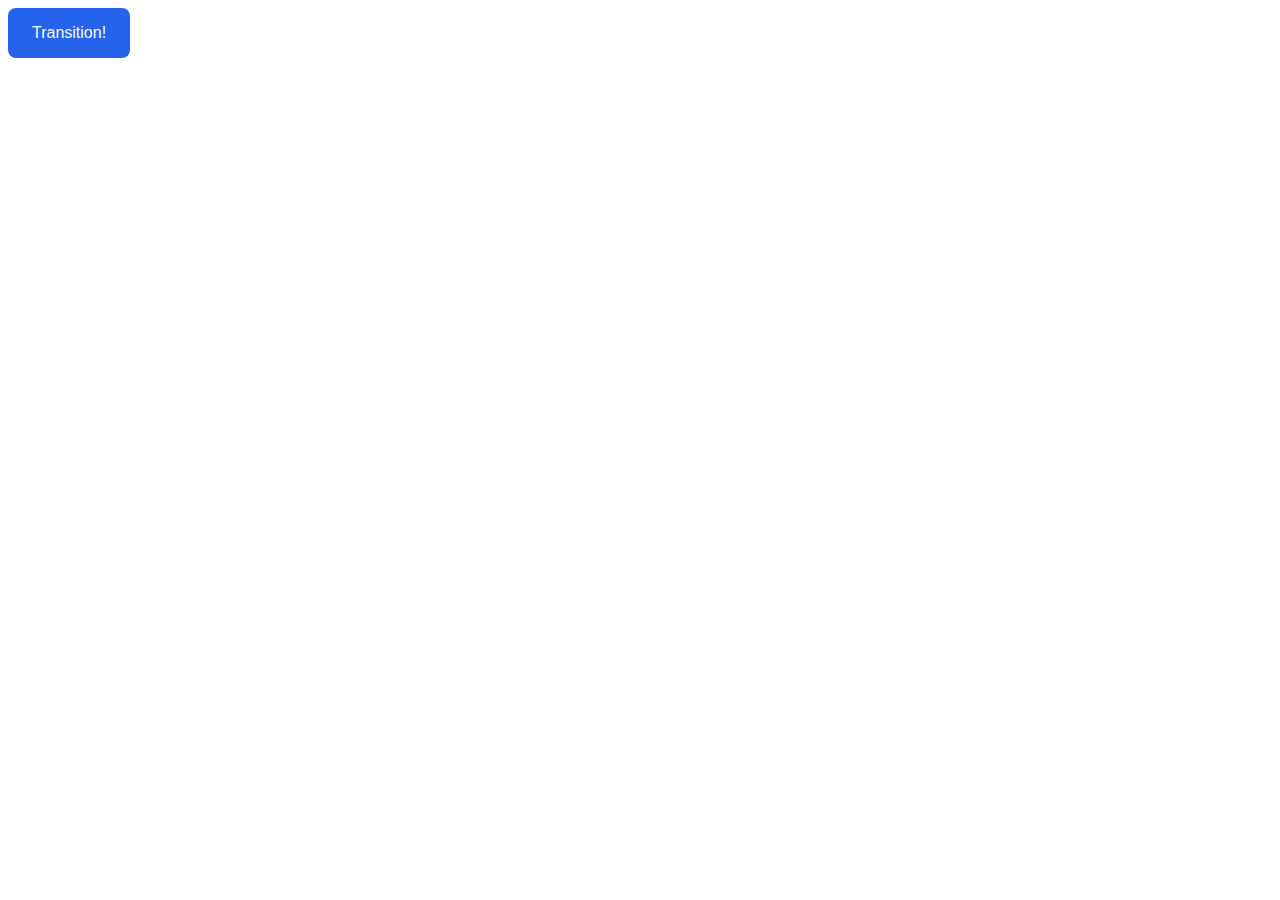
<file: animation/01-button-hover/index.html>
<!DOCTYPE html>
<html lang="en">
  <head>
    <meta charset="UTF-8" />
    <meta http-equiv="X-UA-Compatible" content="IE=edge" />
    <meta name="viewport" content="width=device-width, initial-scale=1.0" />
    <link rel="stylesheet" href="main.css" />
    <title>Document</title>
  </head>
  <body>
    <button class="btn-transition">Transition!</button>
  </body>
</html>

<!-- Time: 6:17 -->
</file>
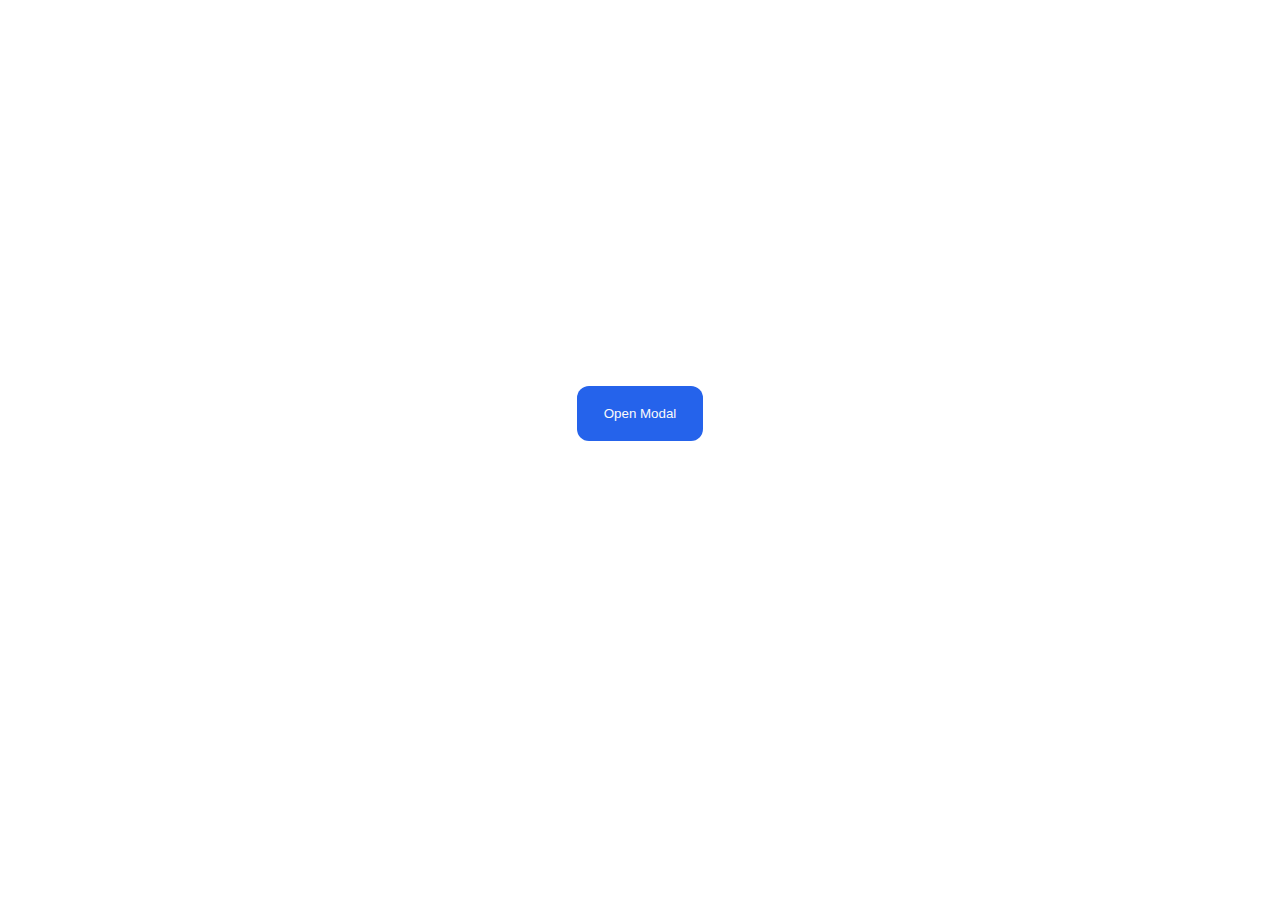
<file: animation/02-pop-up/index.html>
<!DOCTYPE html>
<html lang="en">
  <head>
    <meta charset="UTF-8" />
    <meta http-equiv="X-UA-Compatible" content="IE=edge" />
    <meta name="viewport" content="width=device-width, initial-scale=1.0" />
    <link rel="stylesheet" href="main.css" />
    <title>Document</title>
  </head>
  <body>
    <button class="open-btn btn" data-open-btn>Open Modal</button>
    <div class="pop-up" data-pop-up>
      <h1>Look at me</h1>
      <p>Im pop up dialog!</p>
      <button class="close-btn btn" data-close-btn>Close Modal</button>
    </div>
    <div class="overlay" data-overlay></div>
    <script src="main.js"></script>
  </body>
</html>

<!-- Time: 19:33 -->
</file>
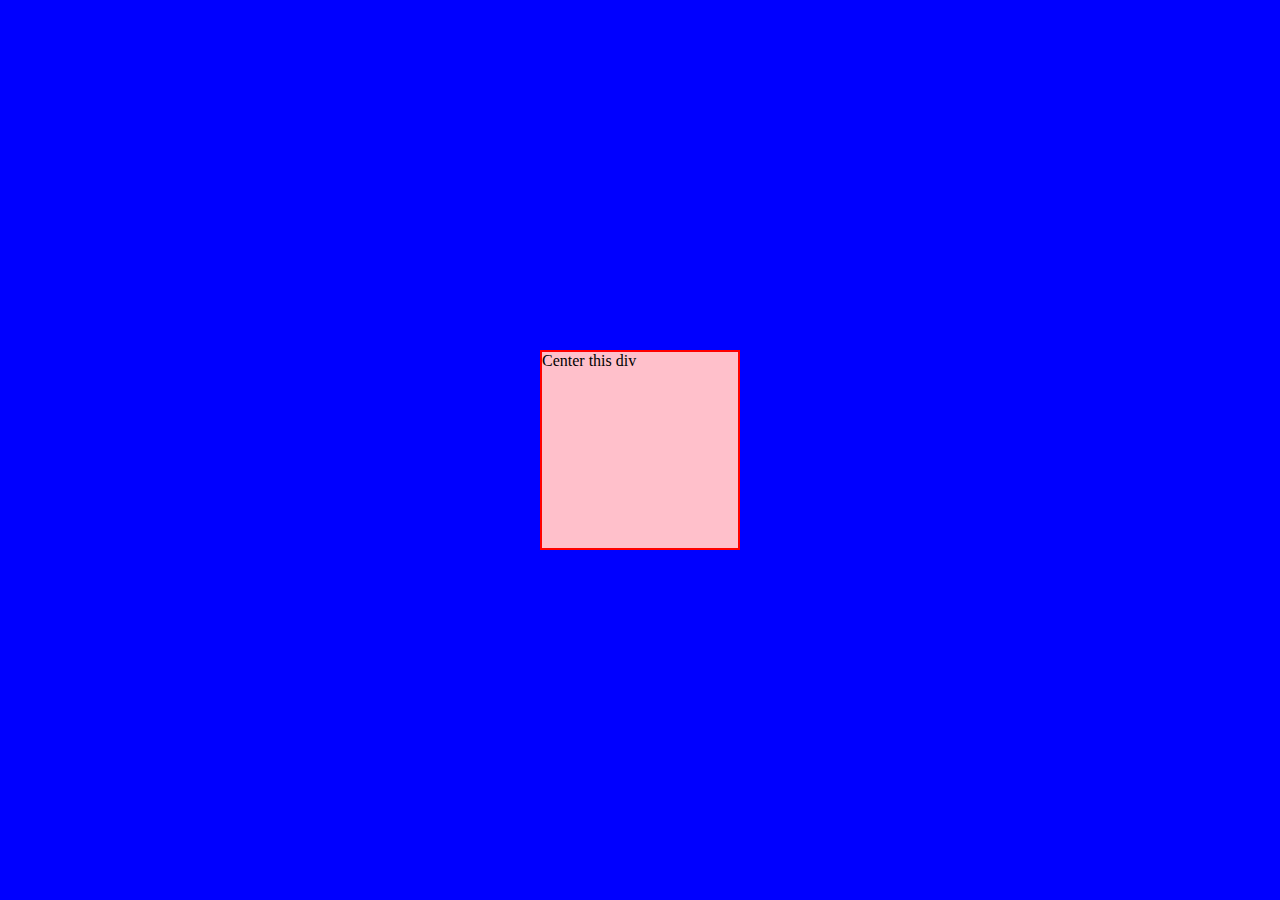
<file: flex/01-flex-center/index.html>
<!DOCTYPE html>
<html lang="en">
  <head>
    <meta charset="UTF-8" />
    <meta http-equiv="X-UA-Compatible" content="IE=edge" />
    <meta name="viewport" content="width=device-width, initial-scale=1.0" />
    <link rel="stylesheet" href="main.css" />
    <title>Document</title>
  </head>
  <body>
    <div class="div-container">
      <div class="div-center">Center this div</div>
    </div>
  </body>
</html>

<!-- Time: 02:45  -->
</file>
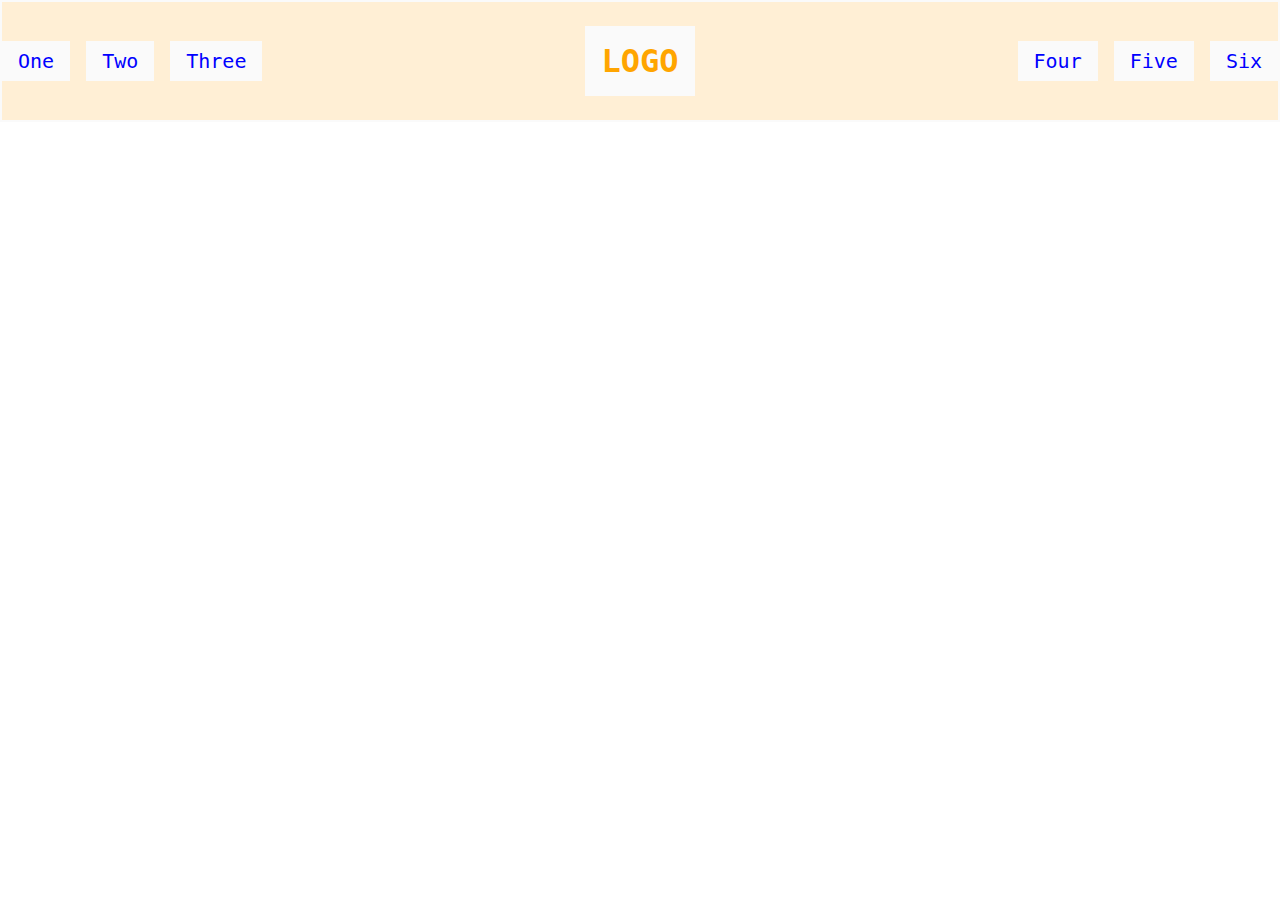
<file: flex/02-flex-header/index.html>
<!DOCTYPE html>
<html lang="en">
  <head>
    <meta charset="UTF-8" />
    <meta http-equiv="X-UA-Compatible" content="IE=edge" />
    <meta name="viewport" content="width=device-width, initial-scale=1.0" />
    <link rel="stylesheet" href="main.css" />
    <title>Document</title>
  </head>
  <body>
    <header class="header">
      <nav class="links-container">
        <div class="link-item">One</div>
        <div class="link-item">Two</div>
        <div class="link-item">Three</div>
      </nav>
      <div class="logo-container">
        <h1>LOGO</h1>
      </div>
      <nav class="links-container">
        <div class="link-item">Four</div>
        <div class="link-item">Five</div>
        <div class="link-item">Six</div>
      </nav>
    </header>
  </body>
</html>

<!-- Time: 7:32 -->
</file>
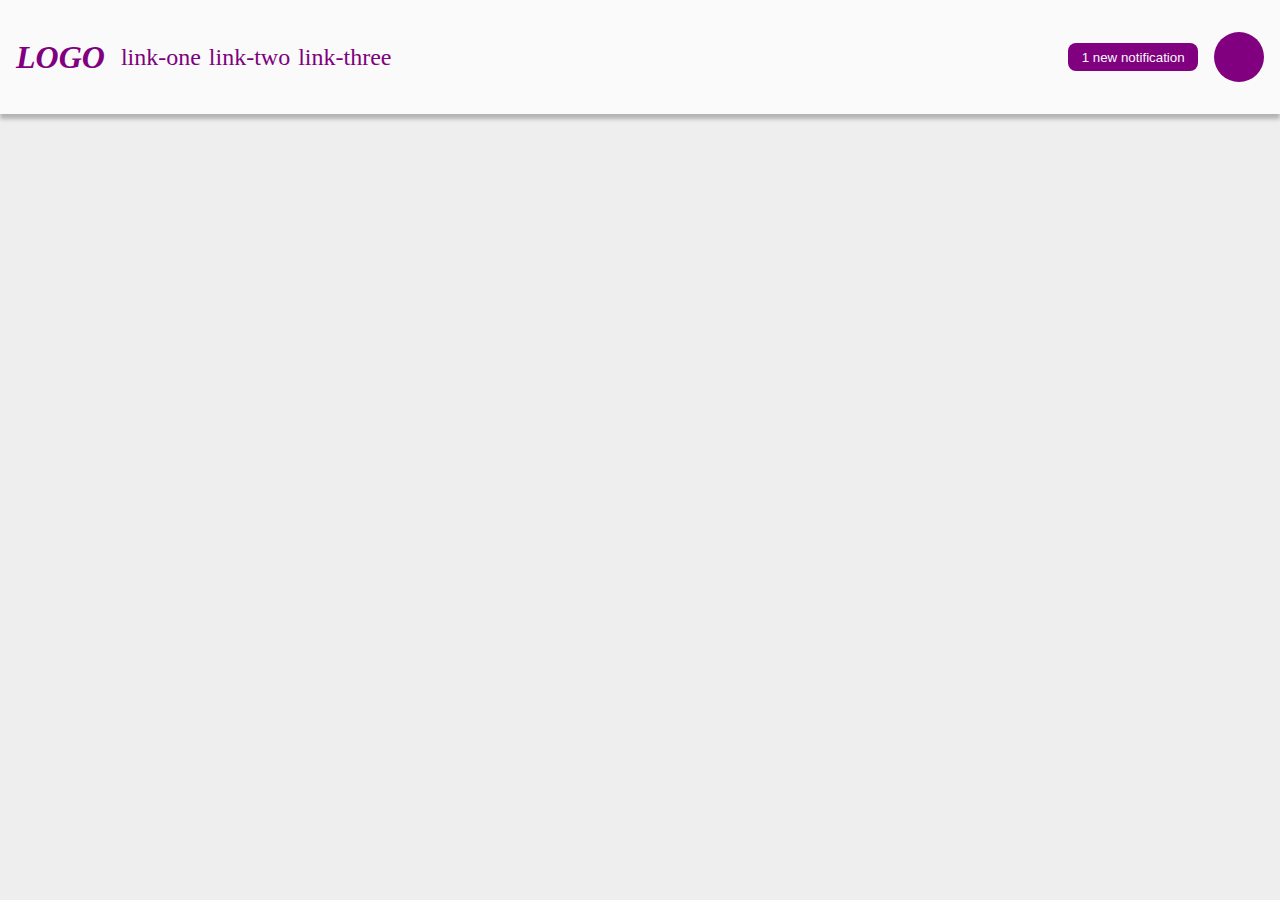
<file: flex/03-flex-header-2/index.html>
<!DOCTYPE html>
<html lang="en">
  <head>
    <meta charset="UTF-8" />
    <meta http-equiv="X-UA-Compatible" content="IE=edge" />
    <meta name="viewport" content="width=device-width, initial-scale=1.0" />
    <link rel="stylesheet" href="main.css" />
    <title>Document</title>
  </head>
  <body>
    <header class="header">
      <nav class="flex-container">
        <div class="logo-container">
          <h1>LOGO</h1>
        </div>
        <ul class="links-container">
          <li class="link-item">link-one</li>
          <li class="link-item">link-two</li>
          <li class="link-item">link-three</li>
        </ul>
      </nav>
      <div class="flex-container">
        <button class="button">1 new notification</button>
        <div class="purple-box"></div>
      </div>
    </header>
  </body>
</html>

<!-- Time: 12:10  -->
</file>
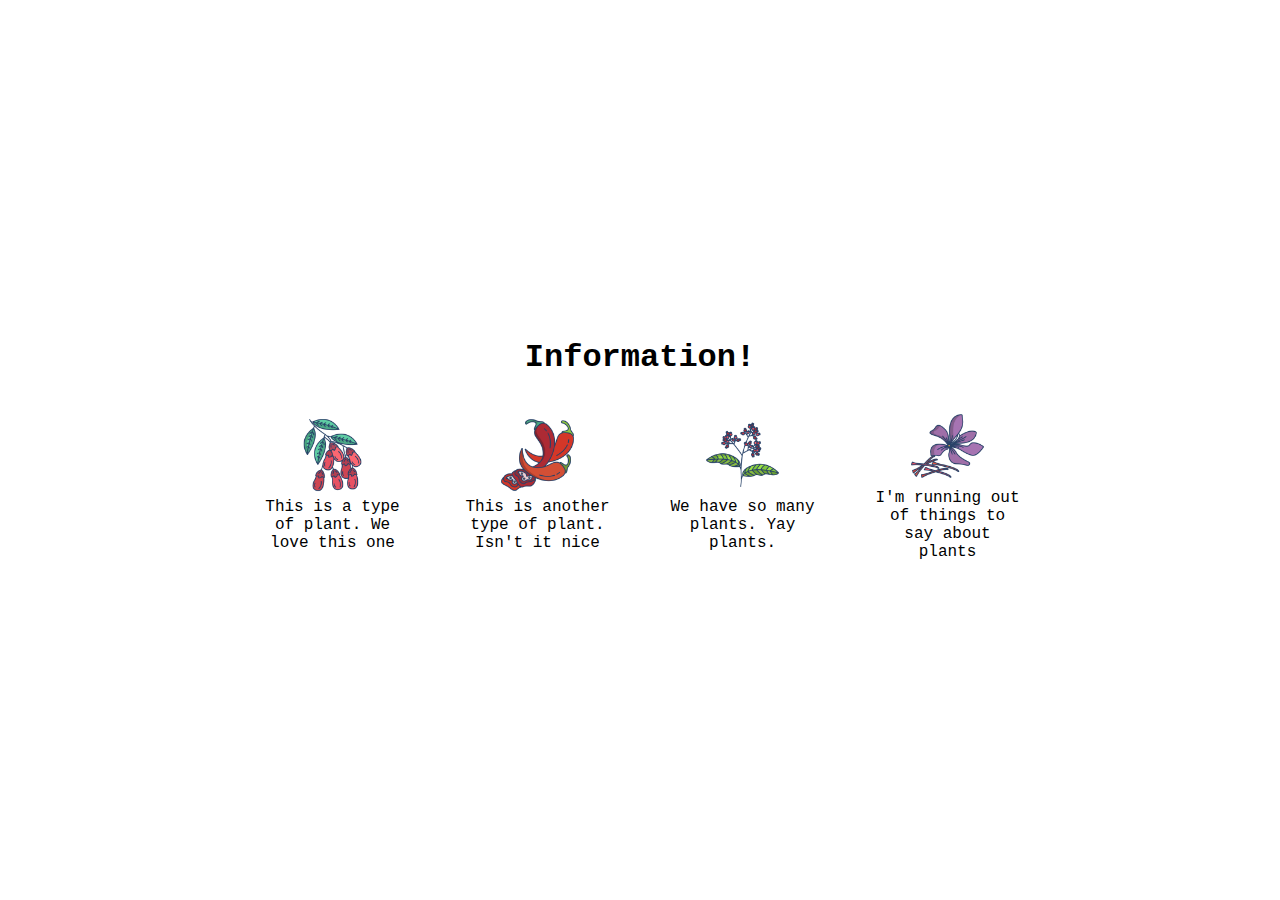
<file: flex/04-flex-information/index.html>
<!DOCTYPE html>
<html lang="en">
  <head>
    <meta charset="UTF-8" />
    <meta http-equiv="X-UA-Compatible" content="IE=edge" />
    <meta name="viewport" content="width=device-width, initial-scale=1.0" />
    <link rel="stylesheet" href="main.css" />
    <title>Document</title>
  </head>
  <body>
    <main class="main">
      <h1>Information!</h1>
      <div class="flex-container">
        <div class="flex-item">
          <img src="images/barberry.png" alt="" />
          <p>This is a type of plant. We love this one</p>
        </div>
        <div class="flex-item">
          <img src="images/chilli.png" alt="" />
          <p>This is another type of plant. Isn't it nice</p>
        </div>
        <div class="flex-item">
          <img src="images//pepper.png" alt="" />
          <p>We have so many plants. Yay plants.</p>
        </div>
        <div class="flex-item">
          <img src="images/saffron.png" alt="" />
          <p>I'm running out of things to say about plants</p>
        </div>
      </div>
    </main>
  </body>
</html>

<!-- Time: 11:05  -->
</file>
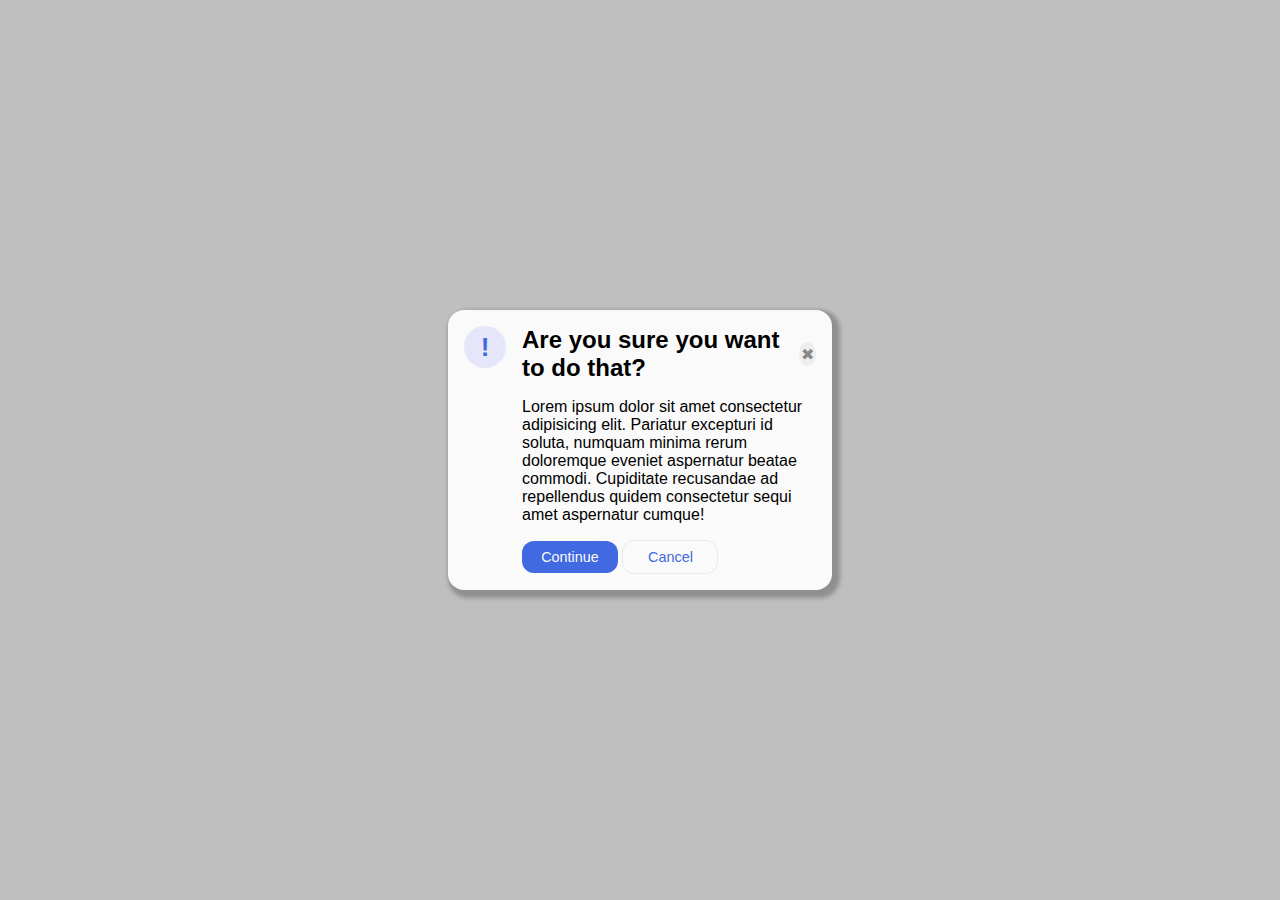
<file: flex/05-flex-modal/index.html>
<!DOCTYPE html>
<html lang="en">
  <head>
    <meta charset="UTF-8" />
    <meta http-equiv="X-UA-Compatible" content="IE=edge" />
    <meta name="viewport" content="width=device-width, initial-scale=1.0" />
    <link rel="stylesheet" href="main.css" />
    <title>Document</title>
  </head>
  <body>
    <main class="main">
      <div class="icon-container">
        <div class="icon">!</div>
      </div>
      <div class="content">
        <div class="header">
          <h2>Are you sure you want to do that?</h2>
          <div class="close-button">✖</div>
        </div>
        <p class="text">
          Lorem ipsum dolor sit amet consectetur adipisicing elit. Pariatur
          excepturi id soluta, numquam minima rerum doloremque eveniet
          aspernatur beatae commodi. Cupiditate recusandae ad repellendus quidem
          consectetur sequi amet aspernatur cumque!
        </p>
        <div class="btn-container">
          <button class="continue-btn btn">Continue</button>
          <button class="cancel-btn btn">Cancel</button>
        </div>
      </div>
    </main>
  </body>
</html>

<!-- Time: 15:45 -->
</file>
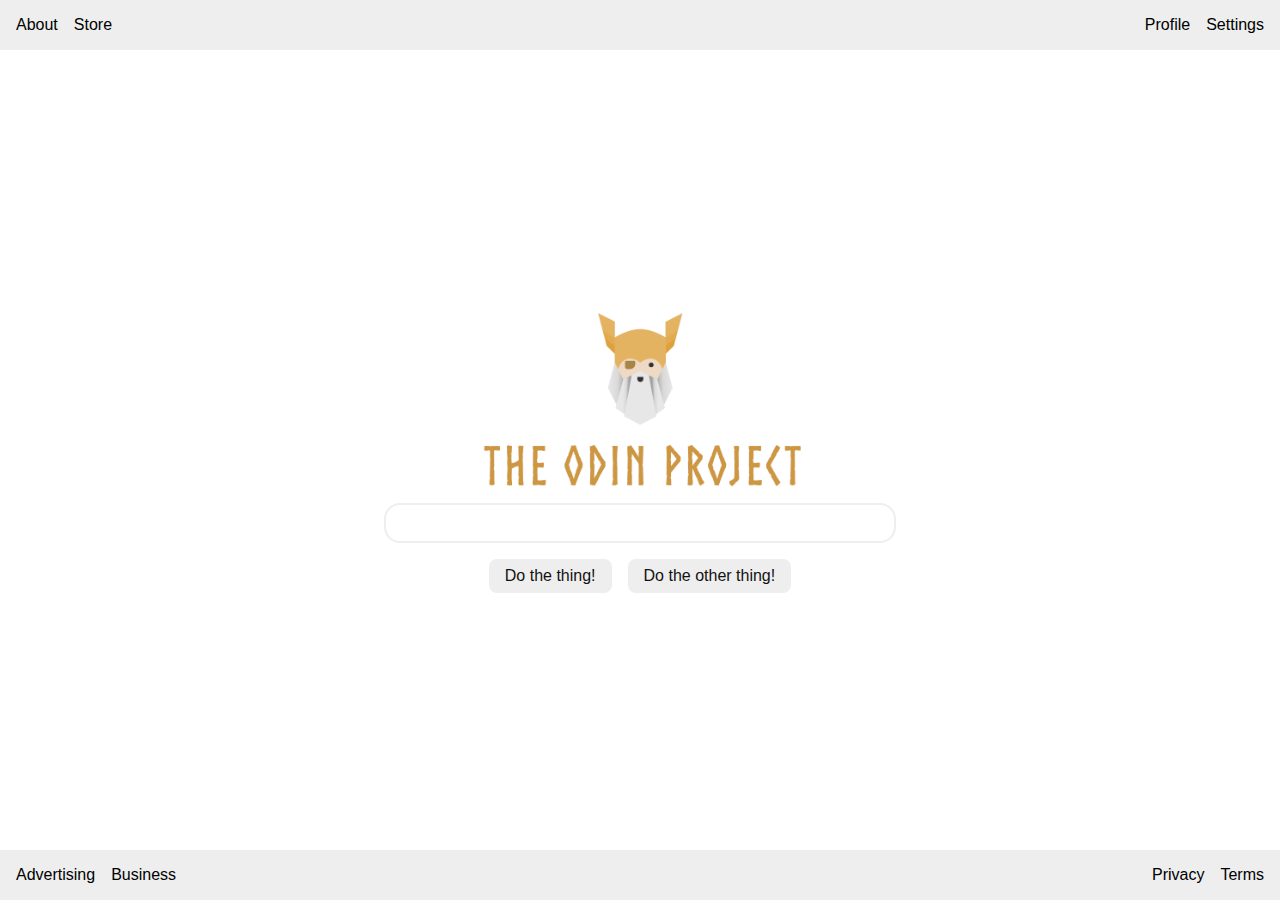
<file: flex/06-flex-layout/index.html>
<!DOCTYPE html>
<html lang="en">
  <head>
    <meta charset="UTF-8" />
    <meta http-equiv="X-UA-Compatible" content="IE=edge" />
    <meta name="viewport" content="width=device-width, initial-scale=1.0" />
    <link rel="stylesheet" href="main.css" />
    <title>Document</title>
  </head>
  <body>
    <header class="header flex-container-space">
      <ul class="flex-container">
        <li>About</li>
        <li>Store</li>
      </ul>

      <ul class="flex-container">
        <li>Profile</li>
        <li>Settings</li>
      </ul>
    </header>
    <main class="main">
      <div>
        <img src="logo.png" alt="" />
      </div>
      <div>
        <input type="text" class="input" />
      </div>
      <div class="flex-container">
        <button class="btn">Do the thing!</button>
        <button class="btn">Do the other thing!</button>
      </div>
    </main>
    <footer class="footer flex-container-space">
      <ul class="flex-container">
        <li>Advertising</li>
        <li>Business</li>
      </ul>
      <ul class="flex-container">
        <li>Privacy</li>
        <li>Terms</li>
      </ul>
    </footer>
  </body>
</html>

<!-- Time: 15:42  -->
</file>
<file: animation/01-button-hover/main.css>
.btn-transition {
    padding: 1em 1.5em;
    border: none;
    background-color: #2563eb;
    outline: none;
    border-radius: 0.5rem;
    cursor: pointer;
    transition: all 0.5s ease-in-out;
    font-size: 1rem;
    color: #fafafa;
}

.btn-transition:hover {
    transform: scale(1.2);
}
</file>
<file: animation/02-pop-up/main.css>
body {
    height: 90vh;
    display: flex;
    justify-content: center;
    align-items: center;
}

.btn {
    padding: 1.5em 2em;
    border-radius: 0.75rem;
    color: #fafafa;
    background-color: #2563eb;
    border: none;
    cursor: pointer;
}

.pop-up {
    padding: 1rem 2rem;
    text-align: center;
    border: 2px solid #121212;
    border-radius: 1rem;
    position: absolute;
    z-index: 20;
    transform: translateY(-1000px);
    opacity: 0;
    transition: opacity 1s ease-in-out, transform 0.8s ease-in-out;
    background-color: #fafafa;

}

.pop-up_active {
    opacity: 1;
    transform: translateY(0);
}

.overlay {
    position: absolute;
    top: 0;
    left: 0;
    bottom: 0;
    right: 0;
    z-index: -10;
    background: rgba(0,0,0, 0.5);
    opacity: 0;
    transition: opacity 0.5s ease-in-out;
}

.overlay-active {
    opacity: 1;
}
</file>
<file: flex/01-flex-center/main.css>
* {
    box-sizing: border-box;
    margin: 0;
    padding: 0;
}

.div-container {
    width: 100%;
    height: 100vh;
    background-color: blue;
    display: flex;
    justify-content: center;
    align-items: center;
}

.div-center {
    width: 200px;
    height: 200px;
    background-color: pink;
    border: 2px solid red;
}
</file>
<file: flex/02-flex-header/main.css>
* {
    box-sizing: border-box;
    margin: 0;
    padding: 0;
}


.header {
    width: 100%;
    border: 2px solid #fafafa;
    background-color: papayawhip;
    font-family: monospace;
    display: flex;
    justify-content: space-between;
    align-items: center;
    padding: 1.5rem 0;
}

.links-container {
    display: flex;
    gap: 1rem;
}

.link-item {
    font-size: 1.25rem;
    padding: 0.5rem 1rem;
    background-color: #fafafa;
    color: blue;
}

.logo-container {
    padding: 1rem;
    background-color: #fafafa;
}

.logo-container h1 {
    font-size: 2rem;
    color: orange;
}
</file>
<file: flex/03-flex-header-2/main.css>
* {
    box-sizing: border-box;
    margin: 0;
    padding: 0;
}

@import url('https://fonts.googleapis.com/css2?family=Besley:ital,wght@0,500;1,500&display=swap');
body {
  margin: 0;
  background: #eee;
  font-family: 'Besley', serif;
}

.header {
    width: 100%;
    padding: 2rem 1rem;
    display: flex;
    justify-content: space-between;
    align-items: center;
    background-color: #fafafa;
    box-shadow: 0 5px 4px 0 rgba(0,0,0,0.25);
}

.flex-container {
    display: flex;
    align-items: center;
    gap: 1rem;
}

.links-container {
    list-style: none;
    display: flex;
    gap: 0.5rem;
}

.link-item {
    font-size: 1.5rem;
    color: purple;
}

.logo-container h1 {
    font-size: 2rem;
    font-family: 'Besley', serif;
    color: purple;
    font-style: italic;
}

.purple-box {
    height: 50px;
    width: 50px;
    border-radius: 50%;
    background-color: purple;
}

.button {
    padding: 0.5em 1em;
    border: none;
    background-color: purple;
    color: #fafafa;
    outline: none;
    border-radius: 0.5rem;
}
</file>
<file: flex/04-flex-information/main.css>
* {
    box-sizing: border-box;
    margin: 0;
    padding: 0;
}

body {
    font-family: 'Courier New', Courier, monospace;
    width: 100%;
    height: 100vh;
    display: flex;
    align-items: center;
    justify-content: center;
}

img {
    width: 50%;
    height: 50%;
}

.main {
    width: 60%;
    text-align: center;
}

.main h1 {
    margin-bottom: 2rem;
}

.flex-container {
    display: flex;
    justify-content: center;
    align-items: center;
    gap: 52px;
}

.flex-item {
    width: 25%;
}
</file>
<file: flex/05-flex-modal/main.css>
* {
    box-sizing: border-box;
    margin: 0;
    padding: 0;
}

body {
    height: 100vh;
    width: 100%;
    display: flex;
    align-items: center;
    justify-content: center;
    background-color: rgba(0,0,0,0.25);
    font-family: Roboto, sans-serif;
}

.main {
    padding: 1rem;
    background-color: #fafafa;
    box-shadow: 4px 4px 4px 4px rgba(0,0,0,0.25);
    border-radius: 1rem;
    width: 30%;
    display: flex;
    gap: 1rem;
}

.icon {
    color: royalblue;
    font-size: 26px;
    font-weight: 700;
    background: lavender;
    width: 42px;
    height: 42px;
    border-radius: 50%;
    display: flex;
    justify-content: center;
    align-items: center;
}

.header {
    display: flex;
    align-items: center;
    justify-content: space-between;
    margin-bottom: 1rem;
}

.close-button {
    background: #eee;
    border-radius: 50%;
    color: #888;
    font-weight: 400;
    font-size: 16px;
    height: 24px;
    width: 24px;
    display: flex;
    align-items: center;
    justify-content: center;
}

.text {
    font-weight: 500;
    margin-bottom: 1rem;
}

.btn {
    width: 6rem;
    padding: 0.5rem 0;
    border: none;
    font-family: Roboto, sans-serif;
    border-radius: 12px;
    font-size: 0.9rem;
    font-weight: 500;
}


.continue-btn {
    background-color: royalblue;
    color: #fafafa;
}

.cancel-btn {
    background-color: #fafafa;
    border: 1px solid #eaeaea;
    color: royalblue;
}
</file>
<file: flex/06-flex-layout/main.css>
* {
    box-sizing: border-box;
    margin: 0;
    padding: 0;
}

body {
    height: 100vh;
    width: 100%;
    display: flex;
    flex-direction: column;
    justify-content: space-between;
    align-items: center;
    font-family: Roboto, sans-serif;
}

ul {
    list-style: none;
}

.flex-container-space {
    display: flex;
    justify-content: space-between;
    align-items: center;
}

.flex-container {
    display: flex;
    justify-content: center;
    gap: 1rem;
}

.header,
.footer {
    width: 100%;
    padding: 1rem;
    background-color: #eeeeee;
}

.main {
    width: 40%;
}

.input {
    width: 100%;
    border: 2px solid #eeeeee;
    border-radius: 1rem;
    height: 2.5rem;
    margin-bottom: 1rem;
}

.btn {
    padding: 0.5rem 1rem;
    background-color: #eee;
    border: none;
    border-radius: 0.5rem;
    font-size: 1rem;
    font-weight: 500;
    color: #121212;
    font-family: Roboto, sans-serif;
    cursor: pointer;
}

img {
    width: 100%;
}
</file>
